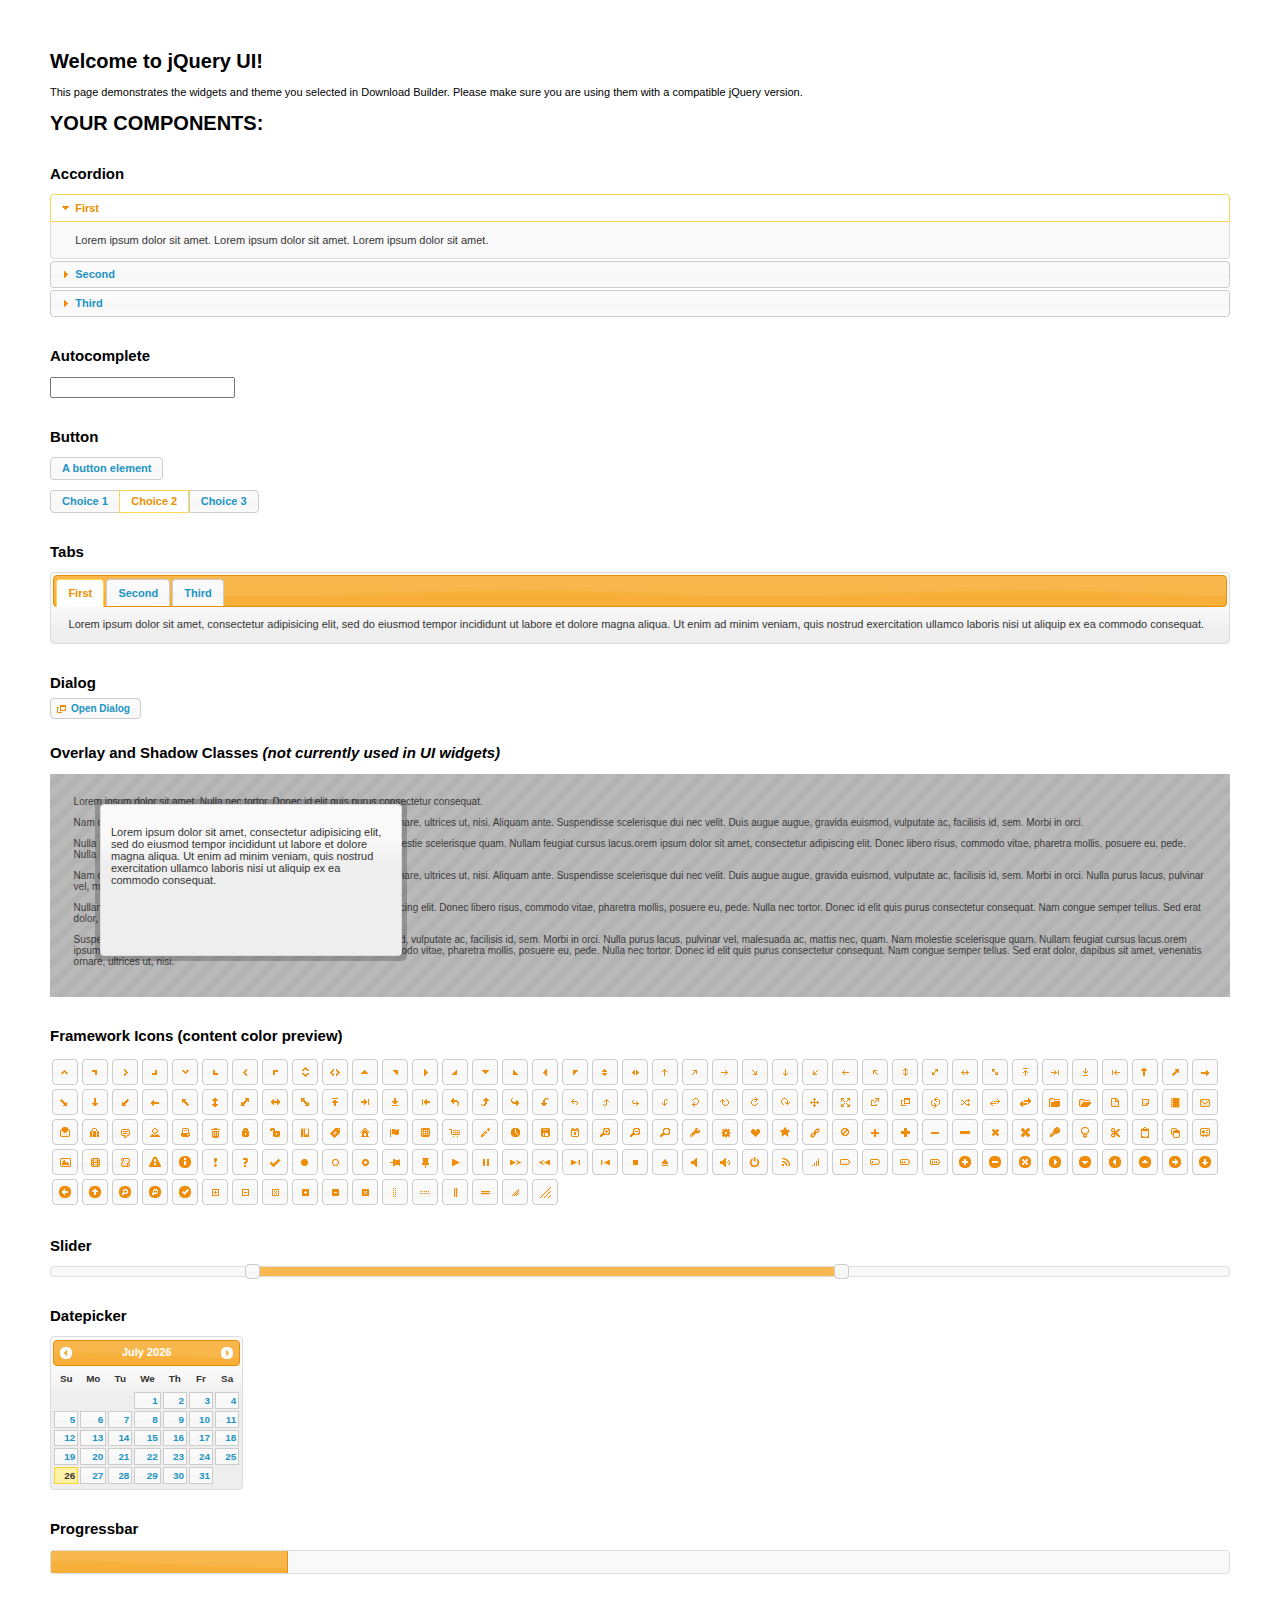
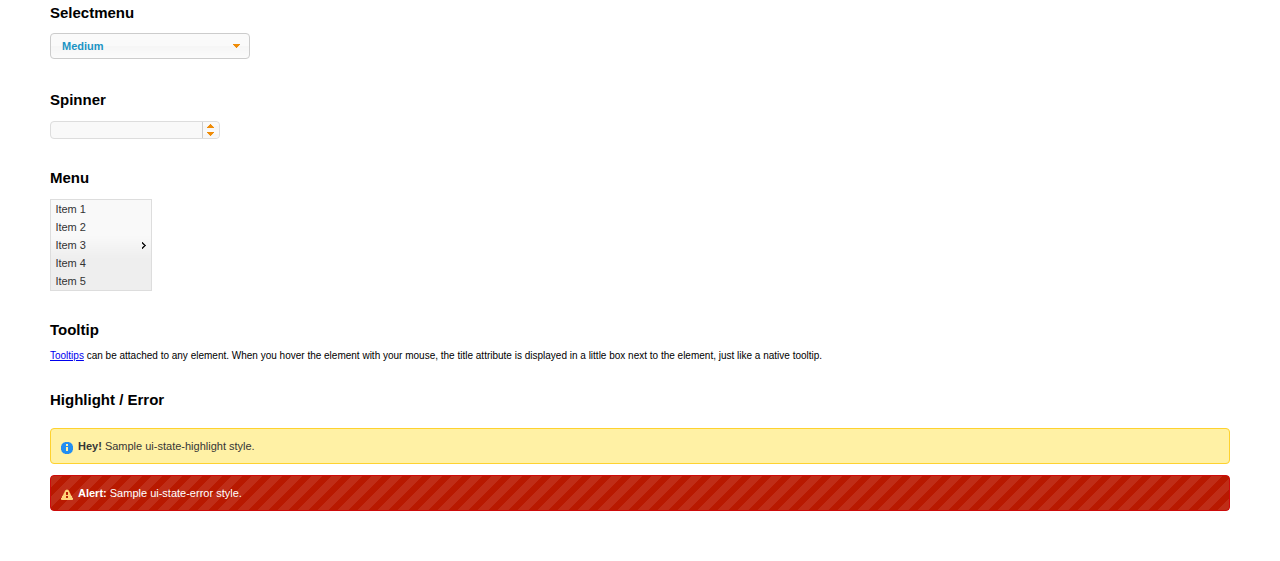
<file: static/grappelli/jquery/ui/index.html>
<!doctype html>
<html lang="us">
<head>
	<meta charset="utf-8">
	<title>jQuery UI Example Page</title>
	<link href="jquery-ui.css" rel="stylesheet">
	<style>
	body{
		font: 62.5% "Trebuchet MS", sans-serif;
		margin: 50px;
	}
	.demoHeaders {
		margin-top: 2em;
	}
	#dialog-link {
		padding: .4em 1em .4em 20px;
		text-decoration: none;
		position: relative;
	}
	#dialog-link span.ui-icon {
		margin: 0 5px 0 0;
		position: absolute;
		left: .2em;
		top: 50%;
		margin-top: -8px;
	}
	#icons {
		margin: 0;
		padding: 0;
	}
	#icons li {
		margin: 2px;
		position: relative;
		padding: 4px 0;
		cursor: pointer;
		float: left;
		list-style: none;
	}
	#icons span.ui-icon {
		float: left;
		margin: 0 4px;
	}
	.fakewindowcontain .ui-widget-overlay {
		position: absolute;
	}
	select {
		width: 200px;
	}
	</style>
</head>
<body>

<h1>Welcome to jQuery UI!</h1>

<div class="ui-widget">
	<p>This page demonstrates the widgets and theme you selected in Download Builder. Please make sure you are using them with a compatible jQuery version.</p>
</div>

<h1>YOUR COMPONENTS:</h1>


<!-- Accordion -->
<h2 class="demoHeaders">Accordion</h2>
<div id="accordion">
	<h3>First</h3>
	<div>Lorem ipsum dolor sit amet. Lorem ipsum dolor sit amet. Lorem ipsum dolor sit amet.</div>
	<h3>Second</h3>
	<div>Phasellus mattis tincidunt nibh.</div>
	<h3>Third</h3>
	<div>Nam dui erat, auctor a, dignissim quis.</div>
</div>



<!-- Autocomplete -->
<h2 class="demoHeaders">Autocomplete</h2>
<div>
	<input id="autocomplete" title="type &quot;a&quot;">
</div>



<!-- Button -->
<h2 class="demoHeaders">Button</h2>
<button id="button">A button element</button>
<form style="margin-top: 1em;">
	<div id="radioset">
		<input type="radio" id="radio1" name="radio"><label for="radio1">Choice 1</label>
		<input type="radio" id="radio2" name="radio" checked="checked"><label for="radio2">Choice 2</label>
		<input type="radio" id="radio3" name="radio"><label for="radio3">Choice 3</label>
	</div>
</form>



<!-- Tabs -->
<h2 class="demoHeaders">Tabs</h2>
<div id="tabs">
	<ul>
		<li><a href="#tabs-1">First</a></li>
		<li><a href="#tabs-2">Second</a></li>
		<li><a href="#tabs-3">Third</a></li>
	</ul>
	<div id="tabs-1">Lorem ipsum dolor sit amet, consectetur adipisicing elit, sed do eiusmod tempor incididunt ut labore et dolore magna aliqua. Ut enim ad minim veniam, quis nostrud exercitation ullamco laboris nisi ut aliquip ex ea commodo consequat.</div>
	<div id="tabs-2">Phasellus mattis tincidunt nibh. Cras orci urna, blandit id, pretium vel, aliquet ornare, felis. Maecenas scelerisque sem non nisl. Fusce sed lorem in enim dictum bibendum.</div>
	<div id="tabs-3">Nam dui erat, auctor a, dignissim quis, sollicitudin eu, felis. Pellentesque nisi urna, interdum eget, sagittis et, consequat vestibulum, lacus. Mauris porttitor ullamcorper augue.</div>
</div>



<!-- Dialog NOTE: Dialog is not generated by UI in this demo so it can be visually styled in themeroller-->
<h2 class="demoHeaders">Dialog</h2>
<p><a href="#" id="dialog-link" class="ui-state-default ui-corner-all"><span class="ui-icon ui-icon-newwin"></span>Open Dialog</a></p>

<h2 class="demoHeaders">Overlay and Shadow Classes <em>(not currently used in UI widgets)</em></h2>
<div style="position: relative; width: 96%; height: 200px; padding:1% 2%; overflow:hidden;" class="fakewindowcontain">
	<p>Lorem ipsum dolor sit amet,  Nulla nec tortor. Donec id elit quis purus consectetur consequat. </p><p>Nam congue semper tellus. Sed erat dolor, dapibus sit amet, venenatis ornare, ultrices ut, nisi. Aliquam ante. Suspendisse scelerisque dui nec velit. Duis augue augue, gravida euismod, vulputate ac, facilisis id, sem. Morbi in orci. </p><p>Nulla purus lacus, pulvinar vel, malesuada ac, mattis nec, quam. Nam molestie scelerisque quam. Nullam feugiat cursus lacus.orem ipsum dolor sit amet, consectetur adipiscing elit. Donec libero risus, commodo vitae, pharetra mollis, posuere eu, pede. Nulla nec tortor. Donec id elit quis purus consectetur consequat. </p><p>Nam congue semper tellus. Sed erat dolor, dapibus sit amet, venenatis ornare, ultrices ut, nisi. Aliquam ante. Suspendisse scelerisque dui nec velit. Duis augue augue, gravida euismod, vulputate ac, facilisis id, sem. Morbi in orci. Nulla purus lacus, pulvinar vel, malesuada ac, mattis nec, quam. Nam molestie scelerisque quam. </p><p>Nullam feugiat cursus lacus.orem ipsum dolor sit amet, consectetur adipiscing elit. Donec libero risus, commodo vitae, pharetra mollis, posuere eu, pede. Nulla nec tortor. Donec id elit quis purus consectetur consequat. Nam congue semper tellus. Sed erat dolor, dapibus sit amet, venenatis ornare, ultrices ut, nisi. Aliquam ante. </p><p>Suspendisse scelerisque dui nec velit. Duis augue augue, gravida euismod, vulputate ac, facilisis id, sem. Morbi in orci. Nulla purus lacus, pulvinar vel, malesuada ac, mattis nec, quam. Nam molestie scelerisque quam. Nullam feugiat cursus lacus.orem ipsum dolor sit amet, consectetur adipiscing elit. Donec libero risus, commodo vitae, pharetra mollis, posuere eu, pede. Nulla nec tortor. Donec id elit quis purus consectetur consequat. Nam congue semper tellus. Sed erat dolor, dapibus sit amet, venenatis ornare, ultrices ut, nisi. </p>

	<!-- ui-dialog -->
	<div class="ui-overlay"><div class="ui-widget-overlay"></div><div class="ui-widget-shadow ui-corner-all" style="width: 302px; height: 152px; position: absolute; left: 50px; top: 30px;"></div></div>
	<div style="position: absolute; width: 280px; height: 130px;left: 50px; top: 30px; padding: 10px;" class="ui-widget ui-widget-content ui-corner-all">
		<div class="ui-dialog-content ui-widget-content" style="background: none; border: 0;">
			<p>Lorem ipsum dolor sit amet, consectetur adipisicing elit, sed do eiusmod tempor incididunt ut labore et dolore magna aliqua. Ut enim ad minim veniam, quis nostrud exercitation ullamco laboris nisi ut aliquip ex ea commodo consequat.</p>
		</div>
	</div>

</div>

<!-- ui-dialog -->
<div id="dialog" title="Dialog Title">
	<p>Lorem ipsum dolor sit amet, consectetur adipisicing elit, sed do eiusmod tempor incididunt ut labore et dolore magna aliqua. Ut enim ad minim veniam, quis nostrud exercitation ullamco laboris nisi ut aliquip ex ea commodo consequat.</p>
</div>



<h2 class="demoHeaders">Framework Icons (content color preview)</h2>
<ul id="icons" class="ui-widget ui-helper-clearfix">
	<li class="ui-state-default ui-corner-all" title=".ui-icon-carat-1-n"><span class="ui-icon ui-icon-carat-1-n"></span></li>
	<li class="ui-state-default ui-corner-all" title=".ui-icon-carat-1-ne"><span class="ui-icon ui-icon-carat-1-ne"></span></li>
	<li class="ui-state-default ui-corner-all" title=".ui-icon-carat-1-e"><span class="ui-icon ui-icon-carat-1-e"></span></li>
	<li class="ui-state-default ui-corner-all" title=".ui-icon-carat-1-se"><span class="ui-icon ui-icon-carat-1-se"></span></li>
	<li class="ui-state-default ui-corner-all" title=".ui-icon-carat-1-s"><span class="ui-icon ui-icon-carat-1-s"></span></li>
	<li class="ui-state-default ui-corner-all" title=".ui-icon-carat-1-sw"><span class="ui-icon ui-icon-carat-1-sw"></span></li>
	<li class="ui-state-default ui-corner-all" title=".ui-icon-carat-1-w"><span class="ui-icon ui-icon-carat-1-w"></span></li>
	<li class="ui-state-default ui-corner-all" title=".ui-icon-carat-1-nw"><span class="ui-icon ui-icon-carat-1-nw"></span></li>
	<li class="ui-state-default ui-corner-all" title=".ui-icon-carat-2-n-s"><span class="ui-icon ui-icon-carat-2-n-s"></span></li>
	<li class="ui-state-default ui-corner-all" title=".ui-icon-carat-2-e-w"><span class="ui-icon ui-icon-carat-2-e-w"></span></li>
	<li class="ui-state-default ui-corner-all" title=".ui-icon-triangle-1-n"><span class="ui-icon ui-icon-triangle-1-n"></span></li>
	<li class="ui-state-default ui-corner-all" title=".ui-icon-triangle-1-ne"><span class="ui-icon ui-icon-triangle-1-ne"></span></li>
	<li class="ui-state-default ui-corner-all" title=".ui-icon-triangle-1-e"><span class="ui-icon ui-icon-triangle-1-e"></span></li>
	<li class="ui-state-default ui-corner-all" title=".ui-icon-triangle-1-se"><span class="ui-icon ui-icon-triangle-1-se"></span></li>
	<li class="ui-state-default ui-corner-all" title=".ui-icon-triangle-1-s"><span class="ui-icon ui-icon-triangle-1-s"></span></li>
	<li class="ui-state-default ui-corner-all" title=".ui-icon-triangle-1-sw"><span class="ui-icon ui-icon-triangle-1-sw"></span></li>
	<li class="ui-state-default ui-corner-all" title=".ui-icon-triangle-1-w"><span class="ui-icon ui-icon-triangle-1-w"></span></li>
	<li class="ui-state-default ui-corner-all" title=".ui-icon-triangle-1-nw"><span class="ui-icon ui-icon-triangle-1-nw"></span></li>
	<li class="ui-state-default ui-corner-all" title=".ui-icon-triangle-2-n-s"><span class="ui-icon ui-icon-triangle-2-n-s"></span></li>
	<li class="ui-state-default ui-corner-all" title=".ui-icon-triangle-2-e-w"><span class="ui-icon ui-icon-triangle-2-e-w"></span></li>
	<li class="ui-state-default ui-corner-all" title=".ui-icon-arrow-1-n"><span class="ui-icon ui-icon-arrow-1-n"></span></li>
	<li class="ui-state-default ui-corner-all" title=".ui-icon-arrow-1-ne"><span class="ui-icon ui-icon-arrow-1-ne"></span></li>
	<li class="ui-state-default ui-corner-all" title=".ui-icon-arrow-1-e"><span class="ui-icon ui-icon-arrow-1-e"></span></li>
	<li class="ui-state-default ui-corner-all" title=".ui-icon-arrow-1-se"><span class="ui-icon ui-icon-arrow-1-se"></span></li>
	<li class="ui-state-default ui-corner-all" title=".ui-icon-arrow-1-s"><span class="ui-icon ui-icon-arrow-1-s"></span></li>
	<li class="ui-state-default ui-corner-all" title=".ui-icon-arrow-1-sw"><span class="ui-icon ui-icon-arrow-1-sw"></span></li>
	<li class="ui-state-default ui-corner-all" title=".ui-icon-arrow-1-w"><span class="ui-icon ui-icon-arrow-1-w"></span></li>
	<li class="ui-state-default ui-corner-all" title=".ui-icon-arrow-1-nw"><span class="ui-icon ui-icon-arrow-1-nw"></span></li>
	<li class="ui-state-default ui-corner-all" title=".ui-icon-arrow-2-n-s"><span class="ui-icon ui-icon-arrow-2-n-s"></span></li>
	<li class="ui-state-default ui-corner-all" title=".ui-icon-arrow-2-ne-sw"><span class="ui-icon ui-icon-arrow-2-ne-sw"></span></li>
	<li class="ui-state-default ui-corner-all" title=".ui-icon-arrow-2-e-w"><span class="ui-icon ui-icon-arrow-2-e-w"></span></li>
	<li class="ui-state-default ui-corner-all" title=".ui-icon-arrow-2-se-nw"><span class="ui-icon ui-icon-arrow-2-se-nw"></span></li>
	<li class="ui-state-default ui-corner-all" title=".ui-icon-arrowstop-1-n"><span class="ui-icon ui-icon-arrowstop-1-n"></span></li>
	<li class="ui-state-default ui-corner-all" title=".ui-icon-arrowstop-1-e"><span class="ui-icon ui-icon-arrowstop-1-e"></span></li>
	<li class="ui-state-default ui-corner-all" title=".ui-icon-arrowstop-1-s"><span class="ui-icon ui-icon-arrowstop-1-s"></span></li>
	<li class="ui-state-default ui-corner-all" title=".ui-icon-arrowstop-1-w"><span class="ui-icon ui-icon-arrowstop-1-w"></span></li>
	<li class="ui-state-default ui-corner-all" title=".ui-icon-arrowthick-1-n"><span class="ui-icon ui-icon-arrowthick-1-n"></span></li>
	<li class="ui-state-default ui-corner-all" title=".ui-icon-arrowthick-1-ne"><span class="ui-icon ui-icon-arrowthick-1-ne"></span></li>
	<li class="ui-state-default ui-corner-all" title=".ui-icon-arrowthick-1-e"><span class="ui-icon ui-icon-arrowthick-1-e"></span></li>
	<li class="ui-state-default ui-corner-all" title=".ui-icon-arrowthick-1-se"><span class="ui-icon ui-icon-arrowthick-1-se"></span></li>
	<li class="ui-state-default ui-corner-all" title=".ui-icon-arrowthick-1-s"><span class="ui-icon ui-icon-arrowthick-1-s"></span></li>
	<li class="ui-state-default ui-corner-all" title=".ui-icon-arrowthick-1-sw"><span class="ui-icon ui-icon-arrowthick-1-sw"></span></li>
	<li class="ui-state-default ui-corner-all" title=".ui-icon-arrowthick-1-w"><span class="ui-icon ui-icon-arrowthick-1-w"></span></li>
	<li class="ui-state-default ui-corner-all" title=".ui-icon-arrowthick-1-nw"><span class="ui-icon ui-icon-arrowthick-1-nw"></span></li>
	<li class="ui-state-default ui-corner-all" title=".ui-icon-arrowthick-2-n-s"><span class="ui-icon ui-icon-arrowthick-2-n-s"></span></li>
	<li class="ui-state-default ui-corner-all" title=".ui-icon-arrowthick-2-ne-sw"><span class="ui-icon ui-icon-arrowthick-2-ne-sw"></span></li>
	<li class="ui-state-default ui-corner-all" title=".ui-icon-arrowthick-2-e-w"><span class="ui-icon ui-icon-arrowthick-2-e-w"></span></li>
	<li class="ui-state-default ui-corner-all" title=".ui-icon-arrowthick-2-se-nw"><span class="ui-icon ui-icon-arrowthick-2-se-nw"></span></li>
	<li class="ui-state-default ui-corner-all" title=".ui-icon-arrowthickstop-1-n"><span class="ui-icon ui-icon-arrowthickstop-1-n"></span></li>
	<li class="ui-state-default ui-corner-all" title=".ui-icon-arrowthickstop-1-e"><span class="ui-icon ui-icon-arrowthickstop-1-e"></span></li>
	<li class="ui-state-default ui-corner-all" title=".ui-icon-arrowthickstop-1-s"><span class="ui-icon ui-icon-arrowthickstop-1-s"></span></li>
	<li class="ui-state-default ui-corner-all" title=".ui-icon-arrowthickstop-1-w"><span class="ui-icon ui-icon-arrowthickstop-1-w"></span></li>
	<li class="ui-state-default ui-corner-all" title=".ui-icon-arrowreturnthick-1-w"><span class="ui-icon ui-icon-arrowreturnthick-1-w"></span></li>
	<li class="ui-state-default ui-corner-all" title=".ui-icon-arrowreturnthick-1-n"><span class="ui-icon ui-icon-arrowreturnthick-1-n"></span></li>
	<li class="ui-state-default ui-corner-all" title=".ui-icon-arrowreturnthick-1-e"><span class="ui-icon ui-icon-arrowreturnthick-1-e"></span></li>
	<li class="ui-state-default ui-corner-all" title=".ui-icon-arrowreturnthick-1-s"><span class="ui-icon ui-icon-arrowreturnthick-1-s"></span></li>
	<li class="ui-state-default ui-corner-all" title=".ui-icon-arrowreturn-1-w"><span class="ui-icon ui-icon-arrowreturn-1-w"></span></li>
	<li class="ui-state-default ui-corner-all" title=".ui-icon-arrowreturn-1-n"><span class="ui-icon ui-icon-arrowreturn-1-n"></span></li>
	<li class="ui-state-default ui-corner-all" title=".ui-icon-arrowreturn-1-e"><span class="ui-icon ui-icon-arrowreturn-1-e"></span></li>
	<li class="ui-state-default ui-corner-all" title=".ui-icon-arrowreturn-1-s"><span class="ui-icon ui-icon-arrowreturn-1-s"></span></li>
	<li class="ui-state-default ui-corner-all" title=".ui-icon-arrowrefresh-1-w"><span class="ui-icon ui-icon-arrowrefresh-1-w"></span></li>
	<li class="ui-state-default ui-corner-all" title=".ui-icon-arrowrefresh-1-n"><span class="ui-icon ui-icon-arrowrefresh-1-n"></span></li>
	<li class="ui-state-default ui-corner-all" title=".ui-icon-arrowrefresh-1-e"><span class="ui-icon ui-icon-arrowrefresh-1-e"></span></li>
	<li class="ui-state-default ui-corner-all" title=".ui-icon-arrowrefresh-1-s"><span class="ui-icon ui-icon-arrowrefresh-1-s"></span></li>
	<li class="ui-state-default ui-corner-all" title=".ui-icon-arrow-4"><span class="ui-icon ui-icon-arrow-4"></span></li>
	<li class="ui-state-default ui-corner-all" title=".ui-icon-arrow-4-diag"><span class="ui-icon ui-icon-arrow-4-diag"></span></li>
	<li class="ui-state-default ui-corner-all" title=".ui-icon-extlink"><span class="ui-icon ui-icon-extlink"></span></li>
	<li class="ui-state-default ui-corner-all" title=".ui-icon-newwin"><span class="ui-icon ui-icon-newwin"></span></li>
	<li class="ui-state-default ui-corner-all" title=".ui-icon-refresh"><span class="ui-icon ui-icon-refresh"></span></li>
	<li class="ui-state-default ui-corner-all" title=".ui-icon-shuffle"><span class="ui-icon ui-icon-shuffle"></span></li>
	<li class="ui-state-default ui-corner-all" title=".ui-icon-transfer-e-w"><span class="ui-icon ui-icon-transfer-e-w"></span></li>
	<li class="ui-state-default ui-corner-all" title=".ui-icon-transferthick-e-w"><span class="ui-icon ui-icon-transferthick-e-w"></span></li>
	<li class="ui-state-default ui-corner-all" title=".ui-icon-folder-collapsed"><span class="ui-icon ui-icon-folder-collapsed"></span></li>
	<li class="ui-state-default ui-corner-all" title=".ui-icon-folder-open"><span class="ui-icon ui-icon-folder-open"></span></li>
	<li class="ui-state-default ui-corner-all" title=".ui-icon-document"><span class="ui-icon ui-icon-document"></span></li>
	<li class="ui-state-default ui-corner-all" title=".ui-icon-document-b"><span class="ui-icon ui-icon-document-b"></span></li>
	<li class="ui-state-default ui-corner-all" title=".ui-icon-note"><span class="ui-icon ui-icon-note"></span></li>
	<li class="ui-state-default ui-corner-all" title=".ui-icon-mail-closed"><span class="ui-icon ui-icon-mail-closed"></span></li>
	<li class="ui-state-default ui-corner-all" title=".ui-icon-mail-open"><span class="ui-icon ui-icon-mail-open"></span></li>
	<li class="ui-state-default ui-corner-all" title=".ui-icon-suitcase"><span class="ui-icon ui-icon-suitcase"></span></li>
	<li class="ui-state-default ui-corner-all" title=".ui-icon-comment"><span class="ui-icon ui-icon-comment"></span></li>
	<li class="ui-state-default ui-corner-all" title=".ui-icon-person"><span class="ui-icon ui-icon-person"></span></li>
	<li class="ui-state-default ui-corner-all" title=".ui-icon-print"><span class="ui-icon ui-icon-print"></span></li>
	<li class="ui-state-default ui-corner-all" title=".ui-icon-trash"><span class="ui-icon ui-icon-trash"></span></li>
	<li class="ui-state-default ui-corner-all" title=".ui-icon-locked"><span class="ui-icon ui-icon-locked"></span></li>
	<li class="ui-state-default ui-corner-all" title=".ui-icon-unlocked"><span class="ui-icon ui-icon-unlocked"></span></li>
	<li class="ui-state-default ui-corner-all" title=".ui-icon-bookmark"><span class="ui-icon ui-icon-bookmark"></span></li>
	<li class="ui-state-default ui-corner-all" title=".ui-icon-tag"><span class="ui-icon ui-icon-tag"></span></li>
	<li class="ui-state-default ui-corner-all" title=".ui-icon-home"><span class="ui-icon ui-icon-home"></span></li>
	<li class="ui-state-default ui-corner-all" title=".ui-icon-flag"><span class="ui-icon ui-icon-flag"></span></li>
	<li class="ui-state-default ui-corner-all" title=".ui-icon-calculator"><span class="ui-icon ui-icon-calculator"></span></li>
	<li class="ui-state-default ui-corner-all" title=".ui-icon-cart"><span class="ui-icon ui-icon-cart"></span></li>
	<li class="ui-state-default ui-corner-all" title=".ui-icon-pencil"><span class="ui-icon ui-icon-pencil"></span></li>
	<li class="ui-state-default ui-corner-all" title=".ui-icon-clock"><span class="ui-icon ui-icon-clock"></span></li>
	<li class="ui-state-default ui-corner-all" title=".ui-icon-disk"><span class="ui-icon ui-icon-disk"></span></li>
	<li class="ui-state-default ui-corner-all" title=".ui-icon-calendar"><span class="ui-icon ui-icon-calendar"></span></li>
	<li class="ui-state-default ui-corner-all" title=".ui-icon-zoomin"><span class="ui-icon ui-icon-zoomin"></span></li>
	<li class="ui-state-default ui-corner-all" title=".ui-icon-zoomout"><span class="ui-icon ui-icon-zoomout"></span></li>
	<li class="ui-state-default ui-corner-all" title=".ui-icon-search"><span class="ui-icon ui-icon-search"></span></li>
	<li class="ui-state-default ui-corner-all" title=".ui-icon-wrench"><span class="ui-icon ui-icon-wrench"></span></li>
	<li class="ui-state-default ui-corner-all" title=".ui-icon-gear"><span class="ui-icon ui-icon-gear"></span></li>
	<li class="ui-state-default ui-corner-all" title=".ui-icon-heart"><span class="ui-icon ui-icon-heart"></span></li>
	<li class="ui-state-default ui-corner-all" title=".ui-icon-star"><span class="ui-icon ui-icon-star"></span></li>
	<li class="ui-state-default ui-corner-all" title=".ui-icon-link"><span class="ui-icon ui-icon-link"></span></li>
	<li class="ui-state-default ui-corner-all" title=".ui-icon-cancel"><span class="ui-icon ui-icon-cancel"></span></li>
	<li class="ui-state-default ui-corner-all" title=".ui-icon-plus"><span class="ui-icon ui-icon-plus"></span></li>
	<li class="ui-state-default ui-corner-all" title=".ui-icon-plusthick"><span class="ui-icon ui-icon-plusthick"></span></li>
	<li class="ui-state-default ui-corner-all" title=".ui-icon-minus"><span class="ui-icon ui-icon-minus"></span></li>
	<li class="ui-state-default ui-corner-all" title=".ui-icon-minusthick"><span class="ui-icon ui-icon-minusthick"></span></li>
	<li class="ui-state-default ui-corner-all" title=".ui-icon-close"><span class="ui-icon ui-icon-close"></span></li>
	<li class="ui-state-default ui-corner-all" title=".ui-icon-closethick"><span class="ui-icon ui-icon-closethick"></span></li>
	<li class="ui-state-default ui-corner-all" title=".ui-icon-key"><span class="ui-icon ui-icon-key"></span></li>
	<li class="ui-state-default ui-corner-all" title=".ui-icon-lightbulb"><span class="ui-icon ui-icon-lightbulb"></span></li>
	<li class="ui-state-default ui-corner-all" title=".ui-icon-scissors"><span class="ui-icon ui-icon-scissors"></span></li>
	<li class="ui-state-default ui-corner-all" title=".ui-icon-clipboard"><span class="ui-icon ui-icon-clipboard"></span></li>
	<li class="ui-state-default ui-corner-all" title=".ui-icon-copy"><span class="ui-icon ui-icon-copy"></span></li>
	<li class="ui-state-default ui-corner-all" title=".ui-icon-contact"><span class="ui-icon ui-icon-contact"></span></li>
	<li class="ui-state-default ui-corner-all" title=".ui-icon-image"><span class="ui-icon ui-icon-image"></span></li>
	<li class="ui-state-default ui-corner-all" title=".ui-icon-video"><span class="ui-icon ui-icon-video"></span></li>
	<li class="ui-state-default ui-corner-all" title=".ui-icon-script"><span class="ui-icon ui-icon-script"></span></li>
	<li class="ui-state-default ui-corner-all" title=".ui-icon-alert"><span class="ui-icon ui-icon-alert"></span></li>
	<li class="ui-state-default ui-corner-all" title=".ui-icon-info"><span class="ui-icon ui-icon-info"></span></li>
	<li class="ui-state-default ui-corner-all" title=".ui-icon-notice"><span class="ui-icon ui-icon-notice"></span></li>
	<li class="ui-state-default ui-corner-all" title=".ui-icon-help"><span class="ui-icon ui-icon-help"></span></li>
	<li class="ui-state-default ui-corner-all" title=".ui-icon-check"><span class="ui-icon ui-icon-check"></span></li>
	<li class="ui-state-default ui-corner-all" title=".ui-icon-bullet"><span class="ui-icon ui-icon-bullet"></span></li>
	<li class="ui-state-default ui-corner-all" title=".ui-icon-radio-off"><span class="ui-icon ui-icon-radio-off"></span></li>
	<li class="ui-state-default ui-corner-all" title=".ui-icon-radio-on"><span class="ui-icon ui-icon-radio-on"></span></li>
	<li class="ui-state-default ui-corner-all" title=".ui-icon-pin-w"><span class="ui-icon ui-icon-pin-w"></span></li>
	<li class="ui-state-default ui-corner-all" title=".ui-icon-pin-s"><span class="ui-icon ui-icon-pin-s"></span></li>
	<li class="ui-state-default ui-corner-all" title=".ui-icon-play"><span class="ui-icon ui-icon-play"></span></li>
	<li class="ui-state-default ui-corner-all" title=".ui-icon-pause"><span class="ui-icon ui-icon-pause"></span></li>
	<li class="ui-state-default ui-corner-all" title=".ui-icon-seek-next"><span class="ui-icon ui-icon-seek-next"></span></li>
	<li class="ui-state-default ui-corner-all" title=".ui-icon-seek-prev"><span class="ui-icon ui-icon-seek-prev"></span></li>
	<li class="ui-state-default ui-corner-all" title=".ui-icon-seek-end"><span class="ui-icon ui-icon-seek-end"></span></li>
	<li class="ui-state-default ui-corner-all" title=".ui-icon-seek-first"><span class="ui-icon ui-icon-seek-first"></span></li>
	<li class="ui-state-default ui-corner-all" title=".ui-icon-stop"><span class="ui-icon ui-icon-stop"></span></li>
	<li class="ui-state-default ui-corner-all" title=".ui-icon-eject"><span class="ui-icon ui-icon-eject"></span></li>
	<li class="ui-state-default ui-corner-all" title=".ui-icon-volume-off"><span class="ui-icon ui-icon-volume-off"></span></li>
	<li class="ui-state-default ui-corner-all" title=".ui-icon-volume-on"><span class="ui-icon ui-icon-volume-on"></span></li>
	<li class="ui-state-default ui-corner-all" title=".ui-icon-power"><span class="ui-icon ui-icon-power"></span></li>
	<li class="ui-state-default ui-corner-all" title=".ui-icon-signal-diag"><span class="ui-icon ui-icon-signal-diag"></span></li>
	<li class="ui-state-default ui-corner-all" title=".ui-icon-signal"><span class="ui-icon ui-icon-signal"></span></li>
	<li class="ui-state-default ui-corner-all" title=".ui-icon-battery-0"><span class="ui-icon ui-icon-battery-0"></span></li>
	<li class="ui-state-default ui-corner-all" title=".ui-icon-battery-1"><span class="ui-icon ui-icon-battery-1"></span></li>
	<li class="ui-state-default ui-corner-all" title=".ui-icon-battery-2"><span class="ui-icon ui-icon-battery-2"></span></li>
	<li class="ui-state-default ui-corner-all" title=".ui-icon-battery-3"><span class="ui-icon ui-icon-battery-3"></span></li>
	<li class="ui-state-default ui-corner-all" title=".ui-icon-circle-plus"><span class="ui-icon ui-icon-circle-plus"></span></li>
	<li class="ui-state-default ui-corner-all" title=".ui-icon-circle-minus"><span class="ui-icon ui-icon-circle-minus"></span></li>
	<li class="ui-state-default ui-corner-all" title=".ui-icon-circle-close"><span class="ui-icon ui-icon-circle-close"></span></li>
	<li class="ui-state-default ui-corner-all" title=".ui-icon-circle-triangle-e"><span class="ui-icon ui-icon-circle-triangle-e"></span></li>
	<li class="ui-state-default ui-corner-all" title=".ui-icon-circle-triangle-s"><span class="ui-icon ui-icon-circle-triangle-s"></span></li>
	<li class="ui-state-default ui-corner-all" title=".ui-icon-circle-triangle-w"><span class="ui-icon ui-icon-circle-triangle-w"></span></li>
	<li class="ui-state-default ui-corner-all" title=".ui-icon-circle-triangle-n"><span class="ui-icon ui-icon-circle-triangle-n"></span></li>
	<li class="ui-state-default ui-corner-all" title=".ui-icon-circle-arrow-e"><span class="ui-icon ui-icon-circle-arrow-e"></span></li>
	<li class="ui-state-default ui-corner-all" title=".ui-icon-circle-arrow-s"><span class="ui-icon ui-icon-circle-arrow-s"></span></li>
	<li class="ui-state-default ui-corner-all" title=".ui-icon-circle-arrow-w"><span class="ui-icon ui-icon-circle-arrow-w"></span></li>
	<li class="ui-state-default ui-corner-all" title=".ui-icon-circle-arrow-n"><span class="ui-icon ui-icon-circle-arrow-n"></span></li>
	<li class="ui-state-default ui-corner-all" title=".ui-icon-circle-zoomin"><span class="ui-icon ui-icon-circle-zoomin"></span></li>
	<li class="ui-state-default ui-corner-all" title=".ui-icon-circle-zoomout"><span class="ui-icon ui-icon-circle-zoomout"></span></li>
	<li class="ui-state-default ui-corner-all" title=".ui-icon-circle-check"><span class="ui-icon ui-icon-circle-check"></span></li>
	<li class="ui-state-default ui-corner-all" title=".ui-icon-circlesmall-plus"><span class="ui-icon ui-icon-circlesmall-plus"></span></li>
	<li class="ui-state-default ui-corner-all" title=".ui-icon-circlesmall-minus"><span class="ui-icon ui-icon-circlesmall-minus"></span></li>
	<li class="ui-state-default ui-corner-all" title=".ui-icon-circlesmall-close"><span class="ui-icon ui-icon-circlesmall-close"></span></li>
	<li class="ui-state-default ui-corner-all" title=".ui-icon-squaresmall-plus"><span class="ui-icon ui-icon-squaresmall-plus"></span></li>
	<li class="ui-state-default ui-corner-all" title=".ui-icon-squaresmall-minus"><span class="ui-icon ui-icon-squaresmall-minus"></span></li>
	<li class="ui-state-default ui-corner-all" title=".ui-icon-squaresmall-close"><span class="ui-icon ui-icon-squaresmall-close"></span></li>
	<li class="ui-state-default ui-corner-all" title=".ui-icon-grip-dotted-vertical"><span class="ui-icon ui-icon-grip-dotted-vertical"></span></li>
	<li class="ui-state-default ui-corner-all" title=".ui-icon-grip-dotted-horizontal"><span class="ui-icon ui-icon-grip-dotted-horizontal"></span></li>
	<li class="ui-state-default ui-corner-all" title=".ui-icon-grip-solid-vertical"><span class="ui-icon ui-icon-grip-solid-vertical"></span></li>
	<li class="ui-state-default ui-corner-all" title=".ui-icon-grip-solid-horizontal"><span class="ui-icon ui-icon-grip-solid-horizontal"></span></li>
	<li class="ui-state-default ui-corner-all" title=".ui-icon-gripsmall-diagonal-se"><span class="ui-icon ui-icon-gripsmall-diagonal-se"></span></li>
	<li class="ui-state-default ui-corner-all" title=".ui-icon-grip-diagonal-se"><span class="ui-icon ui-icon-grip-diagonal-se"></span></li>
</ul>


<!-- Slider -->
<h2 class="demoHeaders">Slider</h2>
<div id="slider"></div>



<!-- Datepicker -->
<h2 class="demoHeaders">Datepicker</h2>
<div id="datepicker"></div>



<!-- Progressbar -->
<h2 class="demoHeaders">Progressbar</h2>
<div id="progressbar"></div>



<!-- Progressbar -->
<h2 class="demoHeaders">Selectmenu</h2>
<select id="selectmenu">
	<option>Slower</option>
	<option>Slow</option>
	<option selected="selected">Medium</option>
	<option>Fast</option>
	<option>Faster</option>
</select>



<!-- Spinner -->
<h2 class="demoHeaders">Spinner</h2>
<input id="spinner">



<!-- Menu -->
<h2 class="demoHeaders">Menu</h2>
<ul style="width:100px;" id="menu">
	<li>Item 1</li>
	<li>Item 2</li>
	<li>Item 3
		<ul>
			<li>Item 3-1</li>
			<li>Item 3-2</li>
			<li>Item 3-3</li>
			<li>Item 3-4</li>
			<li>Item 3-5</li>
		</ul>
	</li>
	<li>Item 4</li>
	<li>Item 5</li>
</ul>



<!-- Tooltip -->
<h2 class="demoHeaders">Tooltip</h2>
<p id="tooltip">
	<a href="#" title="That&apos;s what this widget is">Tooltips</a> can be attached to any element. When you hover
the element with your mouse, the title attribute is displayed in a little box next to the element, just like a native tooltip.
</p>


<!-- Highlight / Error -->
<h2 class="demoHeaders">Highlight / Error</h2>
<div class="ui-widget">
	<div class="ui-state-highlight ui-corner-all" style="margin-top: 20px; padding: 0 .7em;">
		<p><span class="ui-icon ui-icon-info" style="float: left; margin-right: .3em;"></span>
		<strong>Hey!</strong> Sample ui-state-highlight style.</p>
	</div>
</div>
<br>
<div class="ui-widget">
	<div class="ui-state-error ui-corner-all" style="padding: 0 .7em;">
		<p><span class="ui-icon ui-icon-alert" style="float: left; margin-right: .3em;"></span>
		<strong>Alert:</strong> Sample ui-state-error style.</p>
	</div>
</div>

<script src="external/jquery/jquery.js"></script>
<script src="jquery-ui.js"></script>
<script>

$( "#accordion" ).accordion();



var availableTags = [
	"ActionScript",
	"AppleScript",
	"Asp",
	"BASIC",
	"C",
	"C++",
	"Clojure",
	"COBOL",
	"ColdFusion",
	"Erlang",
	"Fortran",
	"Groovy",
	"Haskell",
	"Java",
	"JavaScript",
	"Lisp",
	"Perl",
	"PHP",
	"Python",
	"Ruby",
	"Scala",
	"Scheme"
];
$( "#autocomplete" ).autocomplete({
	source: availableTags
});



$( "#button" ).button();
$( "#radioset" ).buttonset();



$( "#tabs" ).tabs();



$( "#dialog" ).dialog({
	autoOpen: false,
	width: 400,
	buttons: [
		{
			text: "Ok",
			click: function() {
				$( this ).dialog( "close" );
			}
		},
		{
			text: "Cancel",
			click: function() {
				$( this ).dialog( "close" );
			}
		}
	]
});

// Link to open the dialog
$( "#dialog-link" ).click(function( event ) {
	$( "#dialog" ).dialog( "open" );
	event.preventDefault();
});



$( "#datepicker" ).datepicker({
	inline: true
});



$( "#slider" ).slider({
	range: true,
	values: [ 17, 67 ]
});



$( "#progressbar" ).progressbar({
	value: 20
});



$( "#spinner" ).spinner();



$( "#menu" ).menu();



$( "#tooltip" ).tooltip();



$( "#selectmenu" ).selectmenu();


// Hover states on the static widgets
$( "#dialog-link, #icons li" ).hover(
	function() {
		$( this ).addClass( "ui-state-hover" );
	},
	function() {
		$( this ).removeClass( "ui-state-hover" );
	}
);
</script>
</body>
</html>
</file>
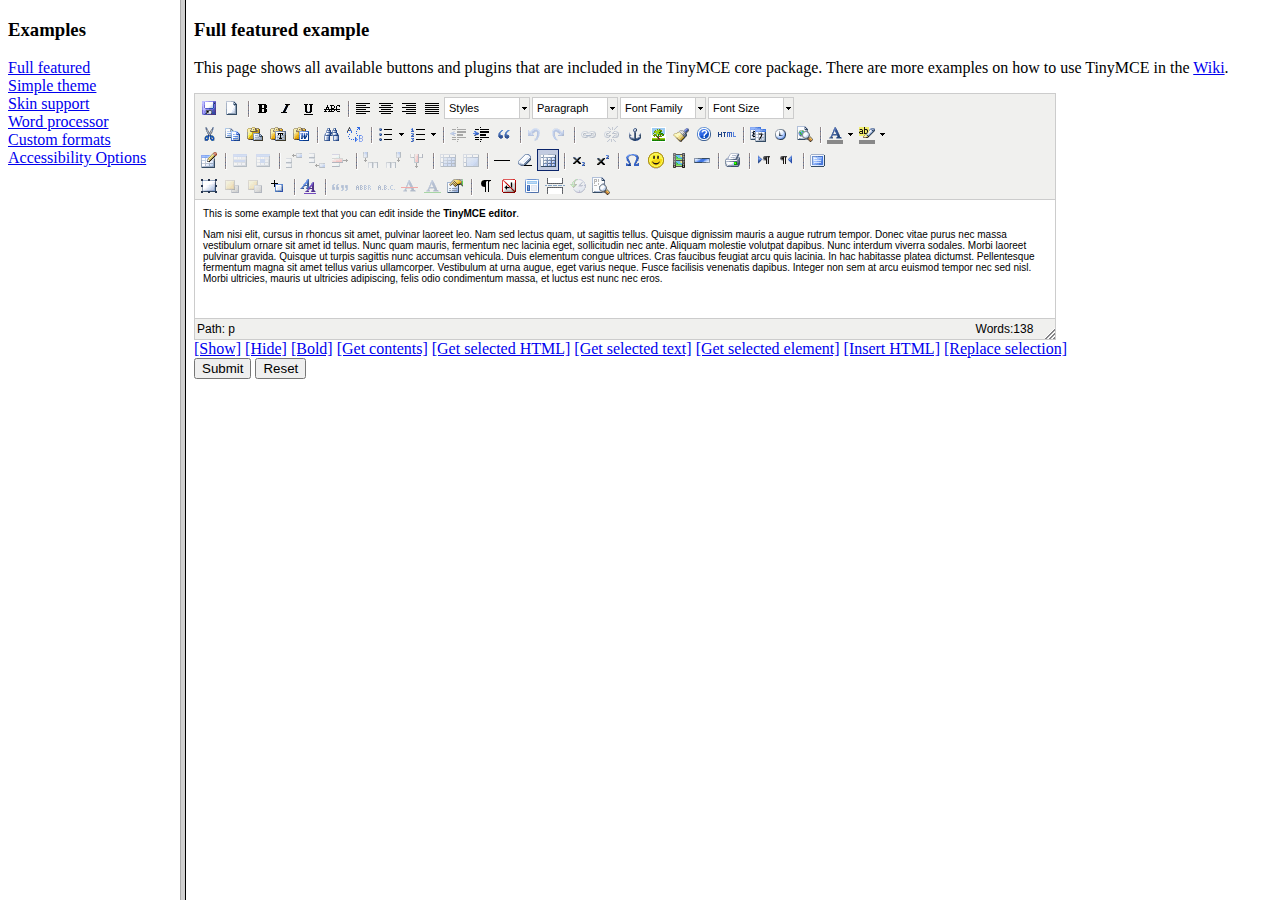
<file: static/grappelli/tinymce/examples/index.html>
<!DOCTYPE HTML PUBLIC "-//W3C//DTD HTML 4.01 Frameset//EN" "http://www.w3.org/TR/html4/frameset.dtd">
<html>
<head>
	<title>TinyMCE examples</title>
</head>
<frameset cols="180,80%">
	<frame src="menu.html" name="menu" />
	<frame src="full.html" name="main" />
</frameset>
</html>
</file>
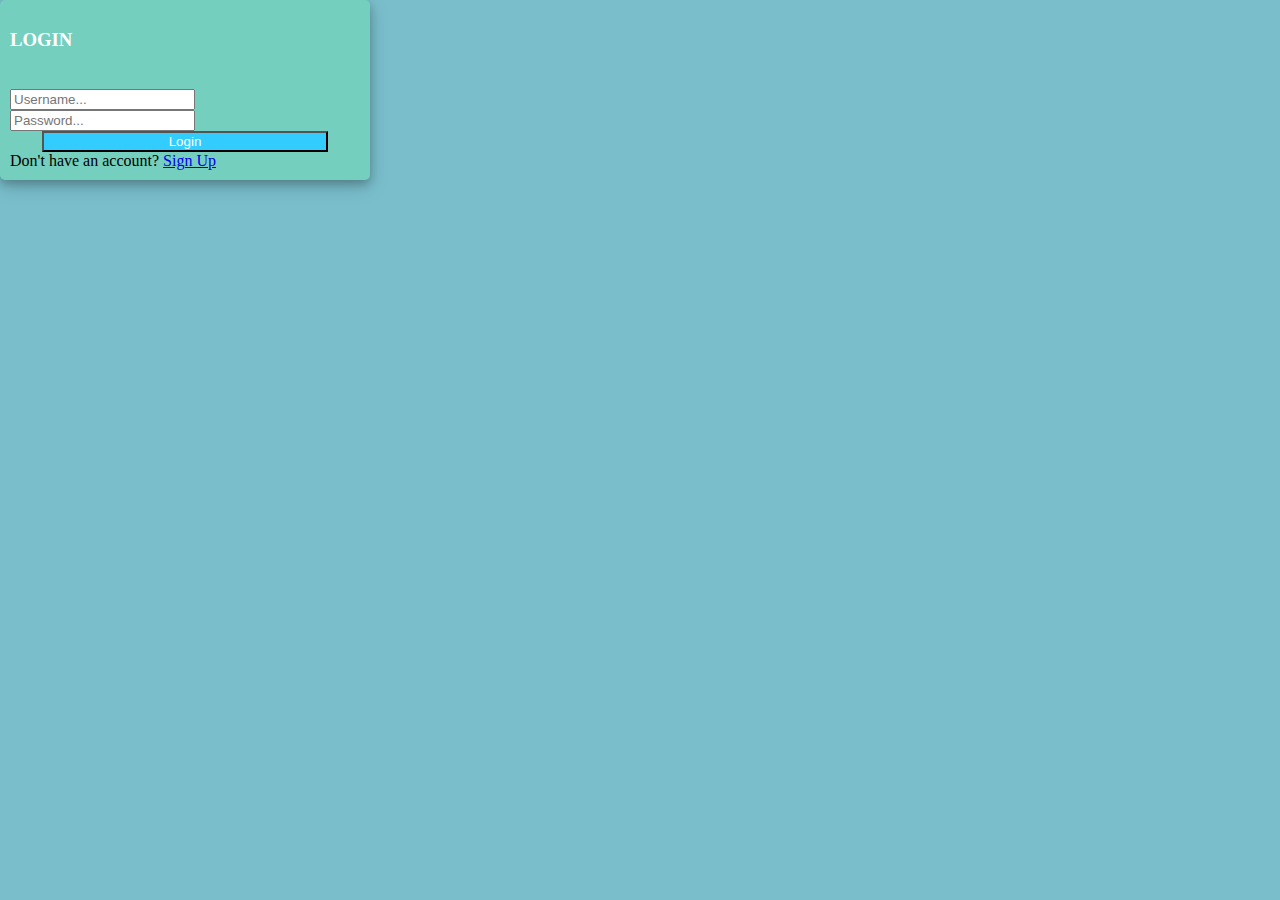
<file: backend/templates/frontend/login.html>
<!DOCTYPE html>
<html>

<head>
    <title>Login</title>
    <link rel="stylesheet" href="https://stackpath.bootstrapcdn.com/bootstrap/4.1.3/css/bootstrap.min.css"
        integrity="sha384-MCw98/SFnGE8fJT3GXwEOngsV7Zt27NXFoaoApmYm81iuXoPkFOJwJ8ERdknLPMO" crossorigin="anonymous">
    <script src="https://ajax.googleapis.com/ajax/libs/jquery/3.3.1/jquery.min.js"></script>
    <link rel="stylesheet" href="https://use.fontawesome.com/releases/v5.6.1/css/all.css"
        integrity="sha384-gfdkjb5BdAXd+lj+gudLWI+BXq4IuLW5IT+brZEZsLFm++aCMlF1V92rMkPaX4PP" crossorigin="anonymous">


    <style>
        body,
        html {
            margin: 0;
            padding: 0;
            height: 100%;
            background: #7abecc !important;
        }

        .user_card {
            width: 350px;
            margin-top: auto;
            margin-bottom: auto;
            background: #74cfbf;
            position: relative;
            display: flex;
            justify-content: center;
            flex-direction: column;
            padding: 10px;
            box-shadow: 0 4px 8px 0 rgba(0, 0, 0, 0.2), 0 6px 20px 0 rgba(0, 0, 0, 0.19);
            -webkit-box-shadow: 0 4px 8px 0 rgba(0, 0, 0, 0.2), 0 6px 20px 0 rgba(0, 0, 0, 0.19);
            -moz-box-shadow: 0 4px 8px 0 rgba(0, 0, 0, 0.2), 0 6px 20px 0 rgba(0, 0, 0, 0.19);
            border-radius: 5px;

        }

        .form_container {
            margin-top: 20px;
        }

        #form-title {
            color: #fff;

        }

        .login_btn {
            width: 100%;
            background: #33ccff !important;
            color: white !important;
        }

        .login_btn:focus {
            box-shadow: none !important;
            outline: 0px !important;
        }

        .login_container {
            padding: 0 2rem;
        }

        .input-group-text {
            background: #f7ba5b !important;
            color: white !important;
            border: 0 !important;
            border-radius: 0.25rem 0 0 0.25rem !important;
        }

        .input_user,
        .input_pass:focus {
            box-shadow: none !important;
            outline: 0px !important;
        }

        #messages {
            background-color: grey;
            color: #fff;
            padding: 10px;
            margin-top: 10px;
        }
    </style>

</head>

<body>
    <div class="container h-100">
        <div class="d-flex justify-content-center h-100">
            <div class="user_card">
                <div class="d-flex justify-content-center">


                    <h3 id="form-title">LOGIN</h3>
                </div>
                <div class="d-flex justify-content-center form_container">
                    <form method="POST" action="">
                        <div class="input-group mb-3">
                            <div class="input-group-append">
                                <span class="input-group-text"><i class="fas fa-user"></i></span>
                            </div>
                            <input type="text" name="username" placeholder="Username..." class="form-control">
                        </div>
                        <div class="input-group mb-2">
                            <div class="input-group-append">
                                <span class="input-group-text"><i class="fas fa-key"></i></span>
                            </div>
                            <input type="password" name="password" placeholder="Password..." class="form-control">
                        </div>

                        <div class="d-flex justify-content-center mt-3 login_container">
                            <input class="btn login_btn" type="submit" value="Login">
                        </div>
                    </form>

                </div>

                <div class="mt-4">
                    <div class="d-flex justify-content-center links">
                        Don't have an account? <a href="{% url 'register' %}" class="ml-2">Sign Up</a>
                    </div>

                </div>
            </div>
        </div>
    </div>
</body>

</html>
</file>
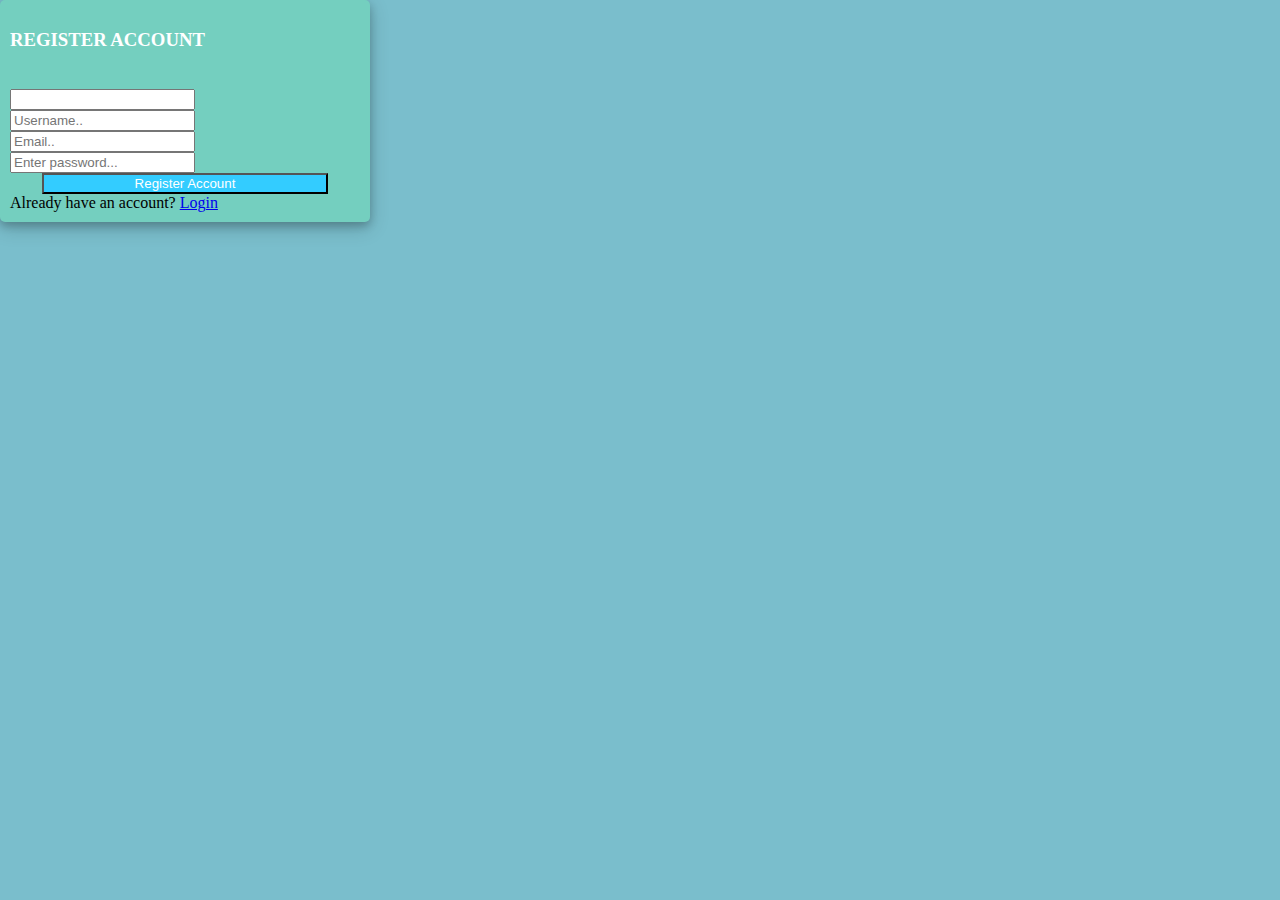
<file: backend/templates/frontend/register.html>
<!DOCTYPE html>
<html>

<head>
    <title>Login</title>
    <link rel="stylesheet" href="https://stackpath.bootstrapcdn.com/bootstrap/4.1.3/css/bootstrap.min.css"
        integrity="sha384-MCw98/SFnGE8fJT3GXwEOngsV7Zt27NXFoaoApmYm81iuXoPkFOJwJ8ERdknLPMO" crossorigin="anonymous">
    <script src="https://ajax.googleapis.com/ajax/libs/jquery/3.3.1/jquery.min.js"></script>
    <link rel="stylesheet" href="https://use.fontawesome.com/releases/v5.6.1/css/all.css"
        integrity="sha384-gfdkjb5BdAXd+lj+gudLWI+BXq4IuLW5IT+brZEZsLFm++aCMlF1V92rMkPaX4PP" crossorigin="anonymous">

    <style>
        body,
        html {
            margin: 0;
            padding: 0;
            height: 100%;
            background: #7abecc !important;
        }

        .user_card {
            width: 350px;
            margin-top: auto;
            margin-bottom: auto;
            background: #74cfbf;
            position: relative;
            display: flex;
            justify-content: center;
            flex-direction: column;
            padding: 10px;
            box-shadow: 0 4px 8px 0 rgba(0, 0, 0, 0.2), 0 6px 20px 0 rgba(0, 0, 0, 0.19);
            -webkit-box-shadow: 0 4px 8px 0 rgba(0, 0, 0, 0.2), 0 6px 20px 0 rgba(0, 0, 0, 0.19);
            -moz-box-shadow: 0 4px 8px 0 rgba(0, 0, 0, 0.2), 0 6px 20px 0 rgba(0, 0, 0, 0.19);
            border-radius: 5px;

        }

        .form_container {
            margin-top: 20px;
        }

        #form-title {
            color: #fff;
        }

        .login_btn {
            width: 100%;
            background: #33ccff !important;
            color: white !important;
        }

        .login_btn:focus {
            box-shadow: none !important;
            outline: 0px !important;
        }

        .login_container {
            padding: 0 2rem;
        }

        .input-group-text {
            background: #f7ba5b !important;
            color: white !important;
            border: 0 !important;
            border-radius: 0.25rem 0 0 0.25rem !important;
        }

        .input_user,
        .input_pass:focus {
            box-shadow: none !important;
            outline: 0px !important;
        }
    </style>

</head>

<body>
    <div class="container h-100">
        <div class="d-flex justify-content-center h-100">
            <div class="user_card">
                <div class="d-flex justify-content-center">
                    <h3 id="form-title">REGISTER ACCOUNT</h3>
                </div>
                <div class="d-flex justify-content-center form_container">

                    <form method="POST" action="">
                        <div class="input-group mb-3">
                            <div class="input-group-append">
                                <span class="input-group-text"><i class="fas fa-user"></i></span>
                            </div>
                            <input type="text" name="username">
                        </div>
                        <div class="input-group mb-2">
                            <div class="input-group-append">
                                <span class="input-group-text"><i class="fas fa-envelope-square"></i></span>
                            </div>
                            <input type="email" name="email">
                        </div>
                        <div class="input-group mb-2">
                            <div class="input-group-append">
                                <span class="input-group-text"><i class="fas fa-key"></i></span>
                            </div>
                            <input type="text" name="password1">
                        </div>
                        <div class="input-group mb-2">
                            <div class="input-group-append">
                                <span class="input-group-text"><i class="fas fa-key"></i></span>
                            </div>
                            <input type="text" name="password2">
                        </div>

                        <div class="d-flex justify-content-center mt-3 login_container">
                            <input class="btn login_btn" type="submit" value="Register Account">
                        </div>
                    </form>
                </div>

                <div class="mt-4">
                    <div class="d-flex justify-content-center links">
                        Already have an account? <a href="{% url 'login' %}" class="ml-2">Login</a>
                    </div>
                </div>
            </div>
        </div>
    </div>
    <script>
        /* Because i didnt set placeholder values in forms.py they will be set here using vanilla Javascript
//We start indexing at one because CSRF_token is considered and input field 
*/

        //Query All input fields
        var form_fields = document.getElementsByTagName('input')
        form_fields[1].placeholder = 'Username..';
        form_fields[2].placeholder = 'Email..';
        form_fields[3].placeholder = 'Enter password...';
        form_fields[4].placeholder = 'Re-enter Password...';


        for (var field in form_fields) {
            form_fields[field].className += ' form-control'
        }
    </script>
</body>

</html>
</file>
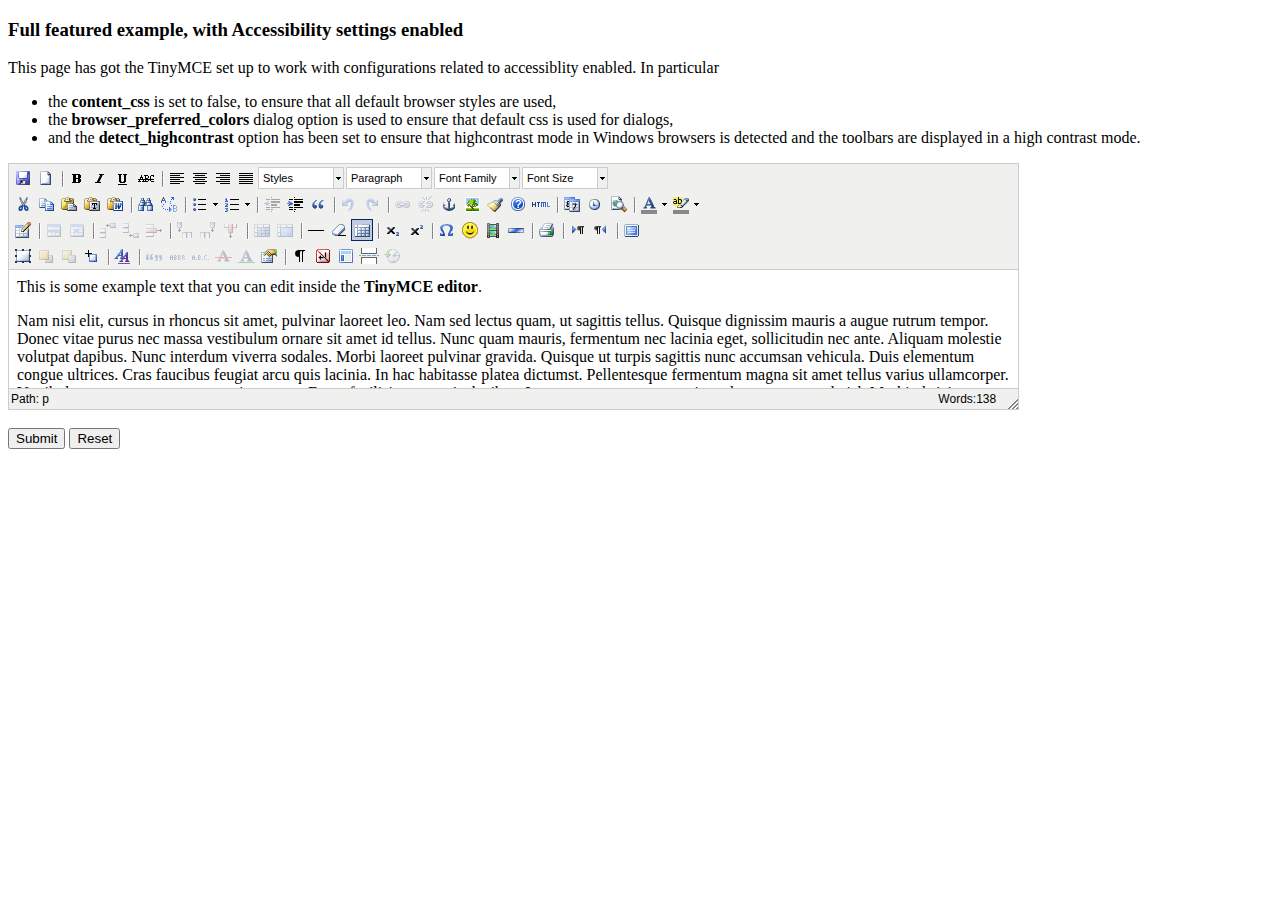
<file: static/grappelli/tinymce/examples/accessibility.html>
<!DOCTYPE html PUBLIC "-//W3C//DTD XHTML 1.0 Strict//EN" "http://www.w3.org/TR/xhtml1/DTD/xhtml1-strict.dtd">
<html xmlns="http://www.w3.org/1999/xhtml">
<head>
<title>Full featured example</title>

<!-- TinyMCE -->
<script type="text/javascript" src="../jscripts/tiny_mce/tiny_mce.js"></script>
<script type="text/javascript">
	tinyMCE.init({
		// General options
		mode : "textareas",
		theme : "advanced",
		plugins : "pagebreak,style,layer,table,save,advhr,advimage,advlink,emotions,iespell,insertdatetime,preview,media,searchreplace,print,contextmenu,paste,directionality,fullscreen,noneditable,visualchars,nonbreaking,xhtmlxtras,template,wordcount,advlist,autosave",

		// Theme options
		theme_advanced_buttons1 : "save,newdocument,|,bold,italic,underline,strikethrough,|,justifyleft,justifycenter,justifyright,justifyfull,styleselect,formatselect,fontselect,fontsizeselect",
		theme_advanced_buttons2 : "cut,copy,paste,pastetext,pasteword,|,search,replace,|,bullist,numlist,|,outdent,indent,blockquote,|,undo,redo,|,link,unlink,anchor,image,cleanup,help,code,|,insertdate,inserttime,preview,|,forecolor,backcolor",
		theme_advanced_buttons3 : "tablecontrols,|,hr,removeformat,visualaid,|,sub,sup,|,charmap,emotions,iespell,media,advhr,|,print,|,ltr,rtl,|,fullscreen",
		theme_advanced_buttons4 : "insertlayer,moveforward,movebackward,absolute,|,styleprops,|,cite,abbr,acronym,del,ins,attribs,|,visualchars,nonbreaking,template,pagebreak,restoredraft",
		theme_advanced_toolbar_location : "top",
		theme_advanced_toolbar_align : "left",
		theme_advanced_statusbar_location : "bottom",
		theme_advanced_resizing : true,

		// Example content CSS (should be your site CSS)
		// using false to ensure that the default browser settings are used for best Accessibility
		// ACCESSIBILITY SETTINGS
		content_css : false,
		// Use browser preferred colors for dialogs.
		browser_preferred_colors : true,
		detect_highcontrast : true,

		// Drop lists for link/image/media/template dialogs
		template_external_list_url : "lists/template_list.js",
		external_link_list_url : "lists/link_list.js",
		external_image_list_url : "lists/image_list.js",
		media_external_list_url : "lists/media_list.js",

		// Style formats
		style_formats : [
			{title : 'Bold text', inline : 'b'},
			{title : 'Red text', inline : 'span', styles : {color : '#ff0000'}},
			{title : 'Red header', block : 'h1', styles : {color : '#ff0000'}},
			{title : 'Example 1', inline : 'span', classes : 'example1'},
			{title : 'Example 2', inline : 'span', classes : 'example2'},
			{title : 'Table styles'},
			{title : 'Table row 1', selector : 'tr', classes : 'tablerow1'}
		],

		// Replace values for the template plugin
		template_replace_values : {
			username : "Some User",
			staffid : "991234"
		}
	});
</script>
<!-- /TinyMCE -->

</head>
<body>

<form method="post" action="http://tinymce.moxiecode.com/dump.php?example=true">
	<div>
		<h3>Full featured example, with Accessibility settings enabled</h3>

		<p>
			This page has got the TinyMCE set up to work with configurations related to accessiblity enabled.
			In particular
			<ul>
			<li>the <strong>content_css</strong> is set to false, to ensure that all default browser styles are used, </li>
			<li>the <strong>browser_preferred_colors</strong> dialog option is used to ensure that default css is used for dialogs, </li>
			<li>and the <strong>detect_highcontrast</strong> option has been set to ensure that highcontrast mode in Windows browsers
			is detected and the toolbars are displayed in a high contrast mode.</li>
			</ul>
		</p>

		<!-- Gets replaced with TinyMCE, remember HTML in a textarea should be encoded -->
		<div>
			<textarea id="elm1" name="elm1" rows="15" cols="80" style="width: 80%">
				&lt;p&gt;
					This is some example text that you can edit inside the &lt;strong&gt;TinyMCE editor&lt;/strong&gt;.
				&lt;/p&gt;
				&lt;p&gt;
				Nam nisi elit, cursus in rhoncus sit amet, pulvinar laoreet leo. Nam sed lectus quam, ut sagittis tellus. Quisque dignissim mauris a augue rutrum tempor. Donec vitae purus nec massa vestibulum ornare sit amet id tellus. Nunc quam mauris, fermentum nec lacinia eget, sollicitudin nec ante. Aliquam molestie volutpat dapibus. Nunc interdum viverra sodales. Morbi laoreet pulvinar gravida. Quisque ut turpis sagittis nunc accumsan vehicula. Duis elementum congue ultrices. Cras faucibus feugiat arcu quis lacinia. In hac habitasse platea dictumst. Pellentesque fermentum magna sit amet tellus varius ullamcorper. Vestibulum at urna augue, eget varius neque. Fusce facilisis venenatis dapibus. Integer non sem at arcu euismod tempor nec sed nisl. Morbi ultricies, mauris ut ultricies adipiscing, felis odio condimentum massa, et luctus est nunc nec eros.
				&lt;/p&gt;
			</textarea>
		</div>

		<br />
		<input type="submit" name="save" value="Submit" />
		<input type="reset" name="reset" value="Reset" />
	</div>
</form>

<script type="text/javascript">
if (document.location.protocol == 'file:') {
	alert("The examples might not work properly on the local file system due to security settings in your browser. Please use a real webserver.");
}
</script>
</body>
</html>
</file>
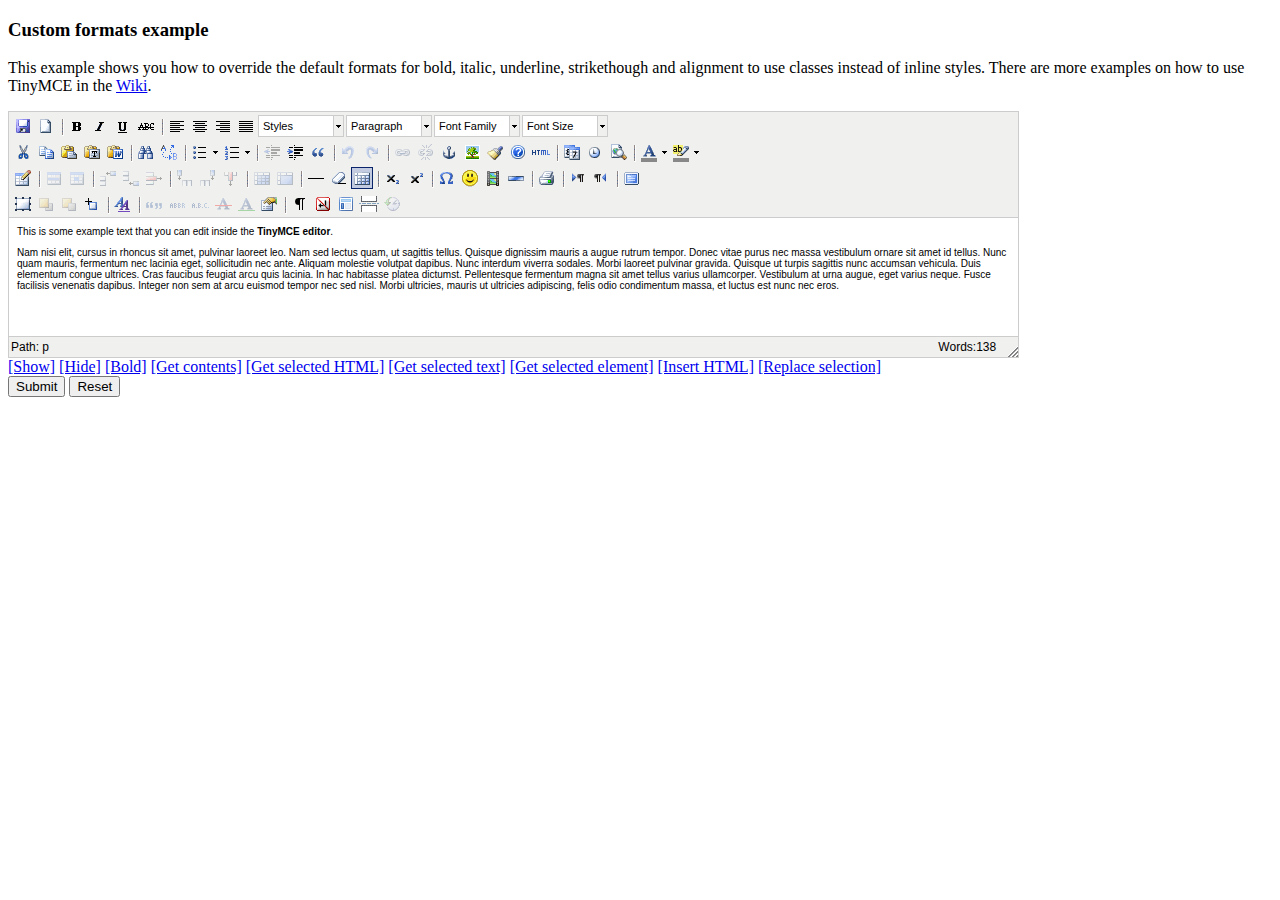
<file: static/grappelli/tinymce/examples/custom_formats.html>
<!DOCTYPE html PUBLIC "-//W3C//DTD XHTML 1.0 Strict//EN" "http://www.w3.org/TR/xhtml1/DTD/xhtml1-strict.dtd">
<html xmlns="http://www.w3.org/1999/xhtml">
<head>
<title>Custom formats example</title>

<!-- TinyMCE -->
<script type="text/javascript" src="../jscripts/tiny_mce/tiny_mce.js"></script>
<script type="text/javascript">
	tinyMCE.init({
		// General options
		mode : "textareas",
		theme : "advanced",
		plugins : "autolink,lists,pagebreak,style,layer,table,save,advhr,advimage,advlink,emotions,iespell,inlinepopups,insertdatetime,preview,media,searchreplace,print,contextmenu,paste,directionality,fullscreen,noneditable,visualchars,nonbreaking,xhtmlxtras,template,wordcount,advlist,autosave",

		// Theme options
		theme_advanced_buttons1 : "save,newdocument,|,bold,italic,underline,strikethrough,|,justifyleft,justifycenter,justifyright,justifyfull,styleselect,formatselect,fontselect,fontsizeselect",
		theme_advanced_buttons2 : "cut,copy,paste,pastetext,pasteword,|,search,replace,|,bullist,numlist,|,outdent,indent,blockquote,|,undo,redo,|,link,unlink,anchor,image,cleanup,help,code,|,insertdate,inserttime,preview,|,forecolor,backcolor",
		theme_advanced_buttons3 : "tablecontrols,|,hr,removeformat,visualaid,|,sub,sup,|,charmap,emotions,iespell,media,advhr,|,print,|,ltr,rtl,|,fullscreen",
		theme_advanced_buttons4 : "insertlayer,moveforward,movebackward,absolute,|,styleprops,|,cite,abbr,acronym,del,ins,attribs,|,visualchars,nonbreaking,template,pagebreak,restoredraft",
		theme_advanced_toolbar_location : "top",
		theme_advanced_toolbar_align : "left",
		theme_advanced_statusbar_location : "bottom",
		theme_advanced_resizing : true,

		// Example content CSS (should be your site CSS)
		content_css : "css/content.css",

		// Drop lists for link/image/media/template dialogs
		template_external_list_url : "lists/template_list.js",
		external_link_list_url : "lists/link_list.js",
		external_image_list_url : "lists/image_list.js",
		media_external_list_url : "lists/media_list.js",

		// Style formats
		style_formats : [
			{title : 'Bold text', inline : 'b'},
			{title : 'Red text', inline : 'span', styles : {color : '#ff0000'}},
			{title : 'Red header', block : 'h1', styles : {color : '#ff0000'}},
			{title : 'Example 1', inline : 'span', classes : 'example1'},
			{title : 'Example 2', inline : 'span', classes : 'example2'},
			{title : 'Table styles'},
			{title : 'Table row 1', selector : 'tr', classes : 'tablerow1'}
		],

		formats : {
			alignleft : {selector : 'p,h1,h2,h3,h4,h5,h6,td,th,div,ul,ol,li,table,img', classes : 'left'},
			aligncenter : {selector : 'p,h1,h2,h3,h4,h5,h6,td,th,div,ul,ol,li,table,img', classes : 'center'},
			alignright : {selector : 'p,h1,h2,h3,h4,h5,h6,td,th,div,ul,ol,li,table,img', classes : 'right'},
			alignfull : {selector : 'p,h1,h2,h3,h4,h5,h6,td,th,div,ul,ol,li,table,img', classes : 'full'},
			bold : {inline : 'span', 'classes' : 'bold'},
			italic : {inline : 'span', 'classes' : 'italic'},
			underline : {inline : 'span', 'classes' : 'underline', exact : true},
			strikethrough : {inline : 'del'}
		},

		// Replace values for the template plugin
		template_replace_values : {
			username : "Some User",
			staffid : "991234"
		}
	});
</script>
<!-- /TinyMCE -->

</head>
<body>

<form method="post" action="http://tinymce.moxiecode.com/dump.php?example=true">
	<div>
		<h3>Custom formats example</h3>

		<p>
			This example shows you how to override the default formats for bold, italic, underline, strikethough and alignment to use classes instead of inline styles.
			There are more examples on how to use TinyMCE in the <a href="http://tinymce.moxiecode.com/examples/">Wiki</a>.
		</p>

		<!-- Gets replaced with TinyMCE, remember HTML in a textarea should be encoded -->
		<div>
			<textarea id="elm1" name="elm1" rows="15" cols="80" style="width: 80%">
				&lt;p&gt;
					This is some example text that you can edit inside the &lt;strong&gt;TinyMCE editor&lt;/strong&gt;.
				&lt;/p&gt;
				&lt;p&gt;
				Nam nisi elit, cursus in rhoncus sit amet, pulvinar laoreet leo. Nam sed lectus quam, ut sagittis tellus. Quisque dignissim mauris a augue rutrum tempor. Donec vitae purus nec massa vestibulum ornare sit amet id tellus. Nunc quam mauris, fermentum nec lacinia eget, sollicitudin nec ante. Aliquam molestie volutpat dapibus. Nunc interdum viverra sodales. Morbi laoreet pulvinar gravida. Quisque ut turpis sagittis nunc accumsan vehicula. Duis elementum congue ultrices. Cras faucibus feugiat arcu quis lacinia. In hac habitasse platea dictumst. Pellentesque fermentum magna sit amet tellus varius ullamcorper. Vestibulum at urna augue, eget varius neque. Fusce facilisis venenatis dapibus. Integer non sem at arcu euismod tempor nec sed nisl. Morbi ultricies, mauris ut ultricies adipiscing, felis odio condimentum massa, et luctus est nunc nec eros.
				&lt;/p&gt;
			</textarea>
		</div>

		<!-- Some integration calls -->
		<a href="javascript:;" onmousedown="tinyMCE.get('elm1').show();">[Show]</a>
		<a href="javascript:;" onmousedown="tinyMCE.get('elm1').hide();">[Hide]</a>
		<a href="javascript:;" onmousedown="tinyMCE.get('elm1').execCommand('Bold');">[Bold]</a>
		<a href="javascript:;" onmousedown="alert(tinyMCE.get('elm1').getContent());">[Get contents]</a>
		<a href="javascript:;" onmousedown="alert(tinyMCE.get('elm1').selection.getContent());">[Get selected HTML]</a>
		<a href="javascript:;" onmousedown="alert(tinyMCE.get('elm1').selection.getContent({format : 'text'}));">[Get selected text]</a>
		<a href="javascript:;" onmousedown="alert(tinyMCE.get('elm1').selection.getNode().nodeName);">[Get selected element]</a>
		<a href="javascript:;" onmousedown="tinyMCE.execCommand('mceInsertContent',false,'<b>Hello world!!</b>');">[Insert HTML]</a>
		<a href="javascript:;" onmousedown="tinyMCE.execCommand('mceReplaceContent',false,'<b>{$selection}</b>');">[Replace selection]</a>

		<br />
		<input type="submit" name="save" value="Submit" />
		<input type="reset" name="reset" value="Reset" />
	</div>
</form>
<script type="text/javascript">
if (document.location.protocol == 'file:') {
	alert("The examples might not work properly on the local file system due to security settings in your browser. Please use a real webserver.");
}
</script>
</body>
</html>
</file>
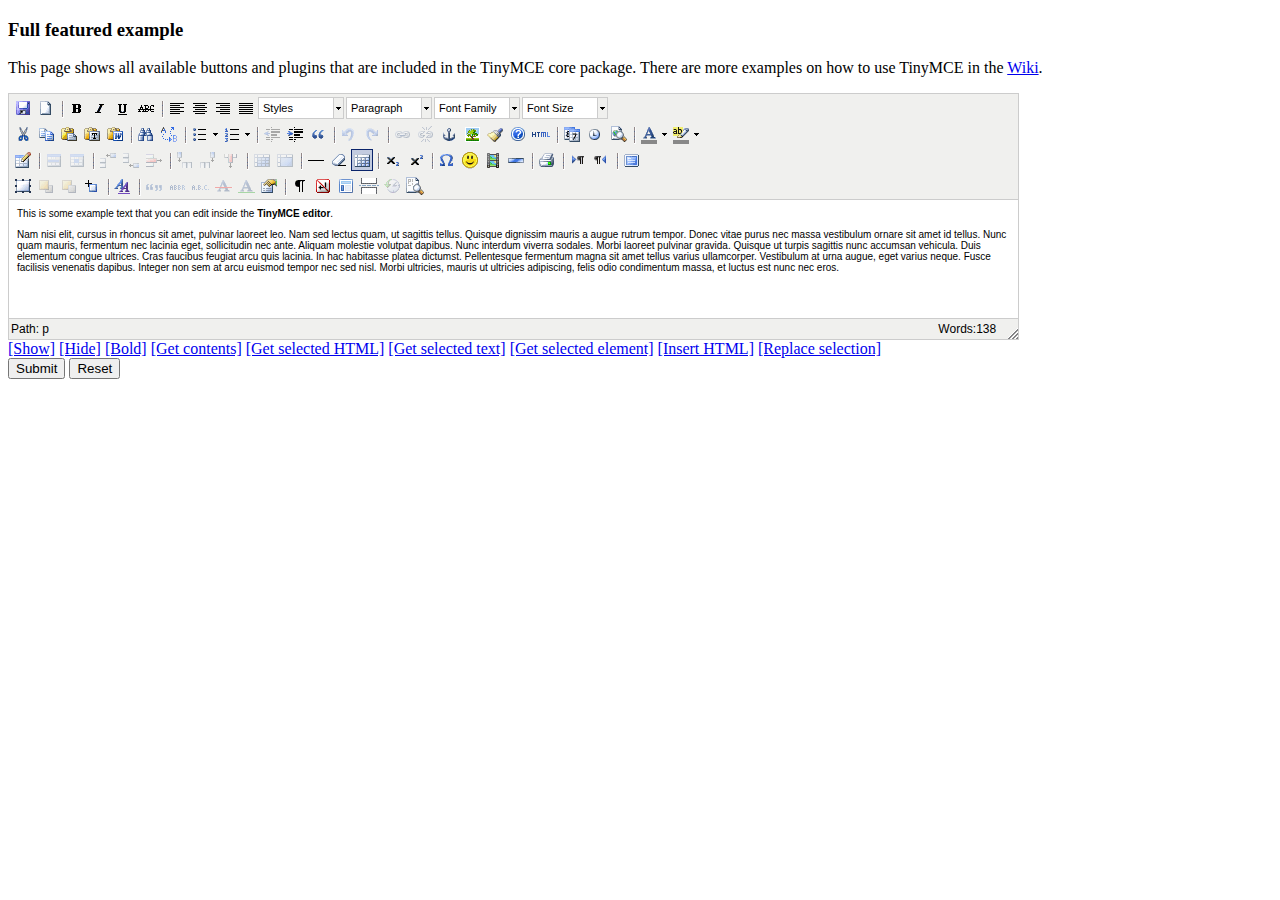
<file: static/grappelli/tinymce/examples/full.html>
<!DOCTYPE html PUBLIC "-//W3C//DTD XHTML 1.0 Strict//EN" "http://www.w3.org/TR/xhtml1/DTD/xhtml1-strict.dtd">
<html xmlns="http://www.w3.org/1999/xhtml">
<head>
<title>Full featured example</title>
<meta http-equiv="X-UA-Compatible" content="IE=edge" />
<!-- TinyMCE -->
<script type="text/javascript" src="../jscripts/tiny_mce/tiny_mce.js"></script>
<script type="text/javascript">
	tinyMCE.init({
		// General options
		mode : "textareas",
		theme : "advanced",
		plugins : "autolink,lists,pagebreak,style,layer,table,save,advhr,advimage,advlink,emotions,iespell,inlinepopups,insertdatetime,preview,media,searchreplace,print,contextmenu,paste,directionality,fullscreen,noneditable,visualchars,nonbreaking,xhtmlxtras,template,wordcount,advlist,autosave,visualblocks",

		// Theme options
		theme_advanced_buttons1 : "save,newdocument,|,bold,italic,underline,strikethrough,|,justifyleft,justifycenter,justifyright,justifyfull,styleselect,formatselect,fontselect,fontsizeselect",
		theme_advanced_buttons2 : "cut,copy,paste,pastetext,pasteword,|,search,replace,|,bullist,numlist,|,outdent,indent,blockquote,|,undo,redo,|,link,unlink,anchor,image,cleanup,help,code,|,insertdate,inserttime,preview,|,forecolor,backcolor",
		theme_advanced_buttons3 : "tablecontrols,|,hr,removeformat,visualaid,|,sub,sup,|,charmap,emotions,iespell,media,advhr,|,print,|,ltr,rtl,|,fullscreen",
		theme_advanced_buttons4 : "insertlayer,moveforward,movebackward,absolute,|,styleprops,|,cite,abbr,acronym,del,ins,attribs,|,visualchars,nonbreaking,template,pagebreak,restoredraft,visualblocks",
		theme_advanced_toolbar_location : "top",
		theme_advanced_toolbar_align : "left",
		theme_advanced_statusbar_location : "bottom",
		theme_advanced_resizing : true,

		// Example content CSS (should be your site CSS)
		content_css : "css/content.css",

		// Drop lists for link/image/media/template dialogs
		template_external_list_url : "lists/template_list.js",
		external_link_list_url : "lists/link_list.js",
		external_image_list_url : "lists/image_list.js",
		media_external_list_url : "lists/media_list.js",

		// Style formats
		style_formats : [
			{title : 'Bold text', inline : 'b'},
			{title : 'Red text', inline : 'span', styles : {color : '#ff0000'}},
			{title : 'Red header', block : 'h1', styles : {color : '#ff0000'}},
			{title : 'Example 1', inline : 'span', classes : 'example1'},
			{title : 'Example 2', inline : 'span', classes : 'example2'},
			{title : 'Table styles'},
			{title : 'Table row 1', selector : 'tr', classes : 'tablerow1'}
		],

		// Replace values for the template plugin
		template_replace_values : {
			username : "Some User",
			staffid : "991234"
		}
	});
</script>
<!-- /TinyMCE -->

</head>
<body role="application">

<form method="post" action="http://tinymce.moxiecode.com/dump.php?example=true">
	<div>
		<h3>Full featured example</h3>

		<p>
			This page shows all available buttons and plugins that are included in the TinyMCE core package.
			There are more examples on how to use TinyMCE in the <a href="http://tinymce.moxiecode.com/examples/">Wiki</a>.
		</p>

		<!-- Gets replaced with TinyMCE, remember HTML in a textarea should be encoded -->
		<div>
			<textarea id="elm1" name="elm1" rows="15" cols="80" style="width: 80%">
				&lt;p&gt;
					This is some example text that you can edit inside the &lt;strong&gt;TinyMCE editor&lt;/strong&gt;.
				&lt;/p&gt;
				&lt;p&gt;
				Nam nisi elit, cursus in rhoncus sit amet, pulvinar laoreet leo. Nam sed lectus quam, ut sagittis tellus. Quisque dignissim mauris a augue rutrum tempor. Donec vitae purus nec massa vestibulum ornare sit amet id tellus. Nunc quam mauris, fermentum nec lacinia eget, sollicitudin nec ante. Aliquam molestie volutpat dapibus. Nunc interdum viverra sodales. Morbi laoreet pulvinar gravida. Quisque ut turpis sagittis nunc accumsan vehicula. Duis elementum congue ultrices. Cras faucibus feugiat arcu quis lacinia. In hac habitasse platea dictumst. Pellentesque fermentum magna sit amet tellus varius ullamcorper. Vestibulum at urna augue, eget varius neque. Fusce facilisis venenatis dapibus. Integer non sem at arcu euismod tempor nec sed nisl. Morbi ultricies, mauris ut ultricies adipiscing, felis odio condimentum massa, et luctus est nunc nec eros.
				&lt;/p&gt;
			</textarea>
		</div>

		<!-- Some integration calls -->
		<a href="javascript:;" onclick="tinyMCE.get('elm1').show();return false;">[Show]</a>
		<a href="javascript:;" onclick="tinyMCE.get('elm1').hide();return false;">[Hide]</a>
		<a href="javascript:;" onclick="tinyMCE.get('elm1').execCommand('Bold');return false;">[Bold]</a>
		<a href="javascript:;" onclick="alert(tinyMCE.get('elm1').getContent());return false;">[Get contents]</a>
		<a href="javascript:;" onclick="alert(tinyMCE.get('elm1').selection.getContent());return false;">[Get selected HTML]</a>
		<a href="javascript:;" onclick="alert(tinyMCE.get('elm1').selection.getContent({format : 'text'}));return false;">[Get selected text]</a>
		<a href="javascript:;" onclick="alert(tinyMCE.get('elm1').selection.getNode().nodeName);return false;">[Get selected element]</a>
		<a href="javascript:;" onclick="tinyMCE.execCommand('mceInsertContent',false,'<b>Hello world!!</b>');return false;">[Insert HTML]</a>
		<a href="javascript:;" onclick="tinyMCE.execCommand('mceReplaceContent',false,'<b>{$selection}</b>');return false;">[Replace selection]</a>

		<br />
		<input type="submit" name="save" value="Submit" />
		<input type="reset" name="reset" value="Reset" />
	</div>
</form>

<script type="text/javascript">
if (document.location.protocol == 'file:') {
	alert("The examples might not work properly on the local file system due to security settings in your browser. Please use a real webserver.");
}
</script>
</body>
</html>
</file>
